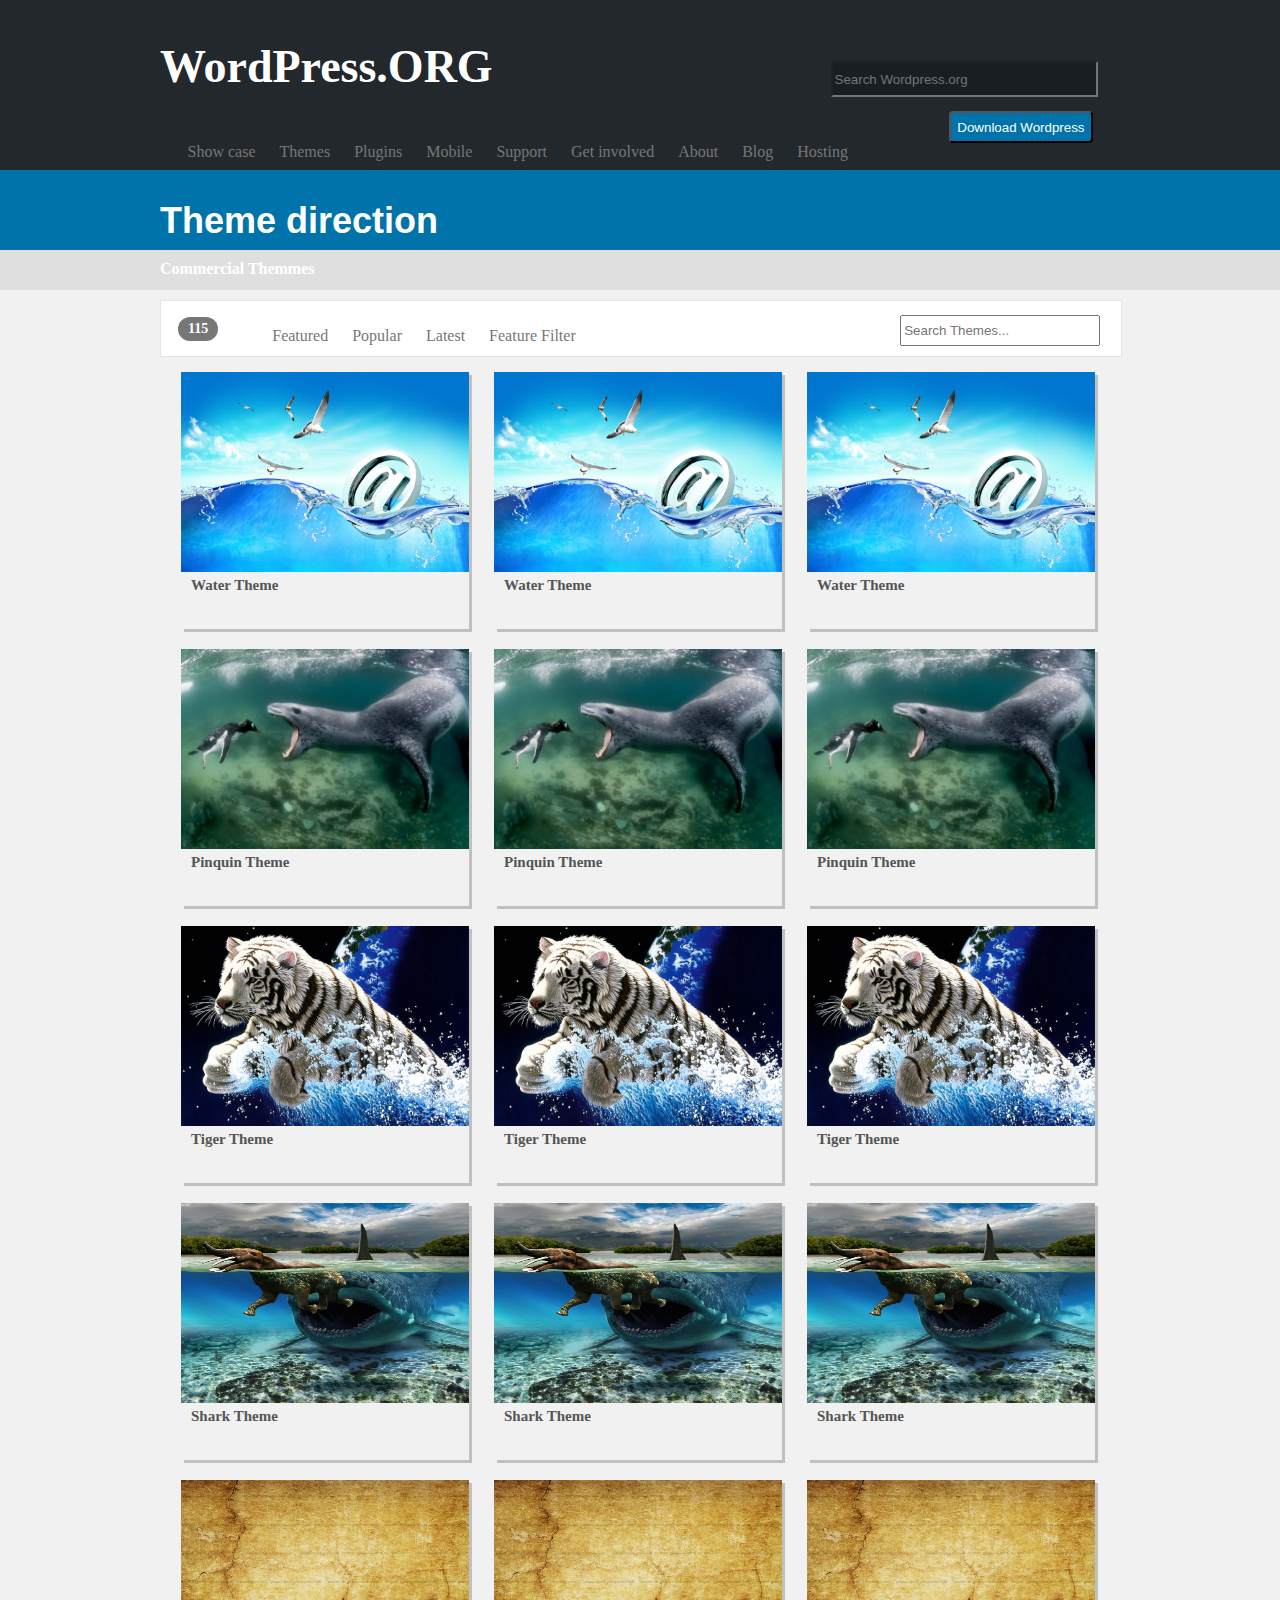
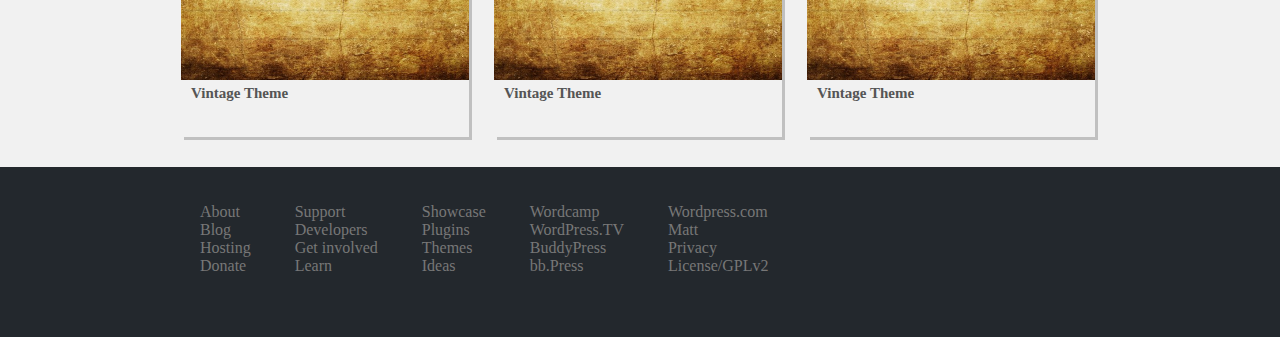
<file: respon/index.html>
<!DOCTYPE html>
<html>
<head>
	<title>Responsive</title>
	<meta name="viewpoint" contact="width=device-width, initial-scale=1.0">
	<link rel="stylesheet" type="text/css" href="kool.css">
</head>
<body>
<header>
  <div id="logo">
	<a href="#"><h1>WordPress.ORG</h1></a>
  </div>	
   	<div id="navbar">
	  	<ul class="mainnav">
			<li><a href="#">Show case</a> </li>
			<li><a href="#">Themes</a></li>
			<li><a href="#">Plugins</a></li>
			<li><a href="#">Mobile</a></li>
			<li><a href="#">Support</a></li>
			<li><a href="#">Get involved</a></li>
			<li><a href="#">About</a></li>
			<li><a href="#">Blog</a></li>
			<li><a href="#">Hosting</a></li>
	  </ul>
	  <div id="search"><input type="text" placeholder="Search Wordpress.org"></div>
	  <div id="button"><button><a href="#">Download Wordpress</a></button></div>
	</div>  
</header>
<div id="td">
	<a href="#"><h2 class="th">Theme direction</h2></a>
</div>
<div id="ct">
	<a href="#"><h4 class="th">Commercial Themmes</h4></a></li>
</div>
<div id="container">
    <div id="clh">
    <span class="span">115</span>
      <div id="navbar2">
    	<ul class="nav">
    		<li><a href="#">Featured</a></li>
    		<li><a href="#">Popular</a></li>
    		<li><a href="#">Latest</a></li>
    		<li><a href="#">Feature Filter</a></li>
    	</ul>
      </div>
      <div id="search2"><input type="text" placeholder="Search Themes..."></div>
    </div>
	<div class="col" id="col1">
		<div class="row"><a href="#"><img src="water.jpg"><span>Water Theme</span></a></div>
		<div class="row"><a href="#"><img src="water.jpg"><span>Water Theme</span></a></div>
		<div class="row"><a href="#"><img src="water.jpg"><span>Water Theme</span></a></div>
	</div>
	<div class="col" id="col2">
		<div class="row"><a href="#"><img src="pinquin.jpg"><span>Pinquin Theme</span></a></div>
		<div class="row"><a href="#"><img src="pinquin.jpg"><span>Pinquin Theme</span></a></div>
		<div class="row"><a href="#"><img src="pinquin.jpg"><span>Pinquin Theme</span></a></div>
	</div>
	<div class="col" id="col3">
		<div class="row"><a href="#"><img src="tiger.jpg"><span>Tiger Theme</span></a></div>
		<div class="row"><a href="#"><img src="tiger.jpg"><span>Tiger Theme</span></a></div>
		<div class="row"><a href="#"><img src="tiger.jpg"><span>Tiger Theme</span></a></div>
	</div>	
	<div class="col" id="col4">
		<div class="row"><a href="#"><img src="shark.jpg"><span>Shark Theme</span></a></div>
		<div class="row"><a href="#"><img src="shark.jpg"><span>Shark Theme</span></a></div>
		<div class="row"><a href="#"><img src="shark.jpg"><span>Shark Theme</span></a></div>
	</div>	
	<div class="col" id="col5">
		<div class="row"><a href="#"><img src="vintage.jpg"><span>Vintage Theme</span></a></div>
		<div class="row"><a href="#"><img src="vintage.jpg"><span>Vintage Theme</span></a></div>
		<div class="row"><a href="#"><img src="vintage.jpg"><span>Vintage Theme</span></a></div>
	</div>	
</div>
<footer>
		<div id="list-footer">
			<ul>
				<li><a href="#">About</a></li>
				<li><a href="#">Blog</a></li>
				<li><a href="#">Hosting</a></li>
				<li><a href="#">Donate</a></li>
			
			</ul>
			<ul>
				<li><a href="#">Support</a></li>
				<li><a href="#">Developers</a></li>
				<li><a href="#">Get involved</a></li>
				<li><a href="#">Learn</a></li>
			
			</ul>
			<ul>
				<li><a href="#">Showcase</a></li>
				<li><a href="#">Plugins</a></li>
				<li><a href="#">Themes</a></li>
				<li><a href="#">Ideas</a></li>
			
			</ul>
			<ul>
				<li><a href="#">Wordcamp</a></li>
				<li><a href="#">WordPress.TV</a></li>
				<li><a href="#">BuddyPress</a></li>
				<li><a href="#">bb.Press</a></li>
			
			</ul>
			<ul>
				<li><a href="#">Wordpress.com</a></li>
				<li><a href="#">Matt</a></li>
				<li><a href="#">Privacy</a></li>
				<li><a href="#">License/GPLv2</a></li>
			
			</ul>
			
		</div>
</footer>
</body>
</html>
</file>
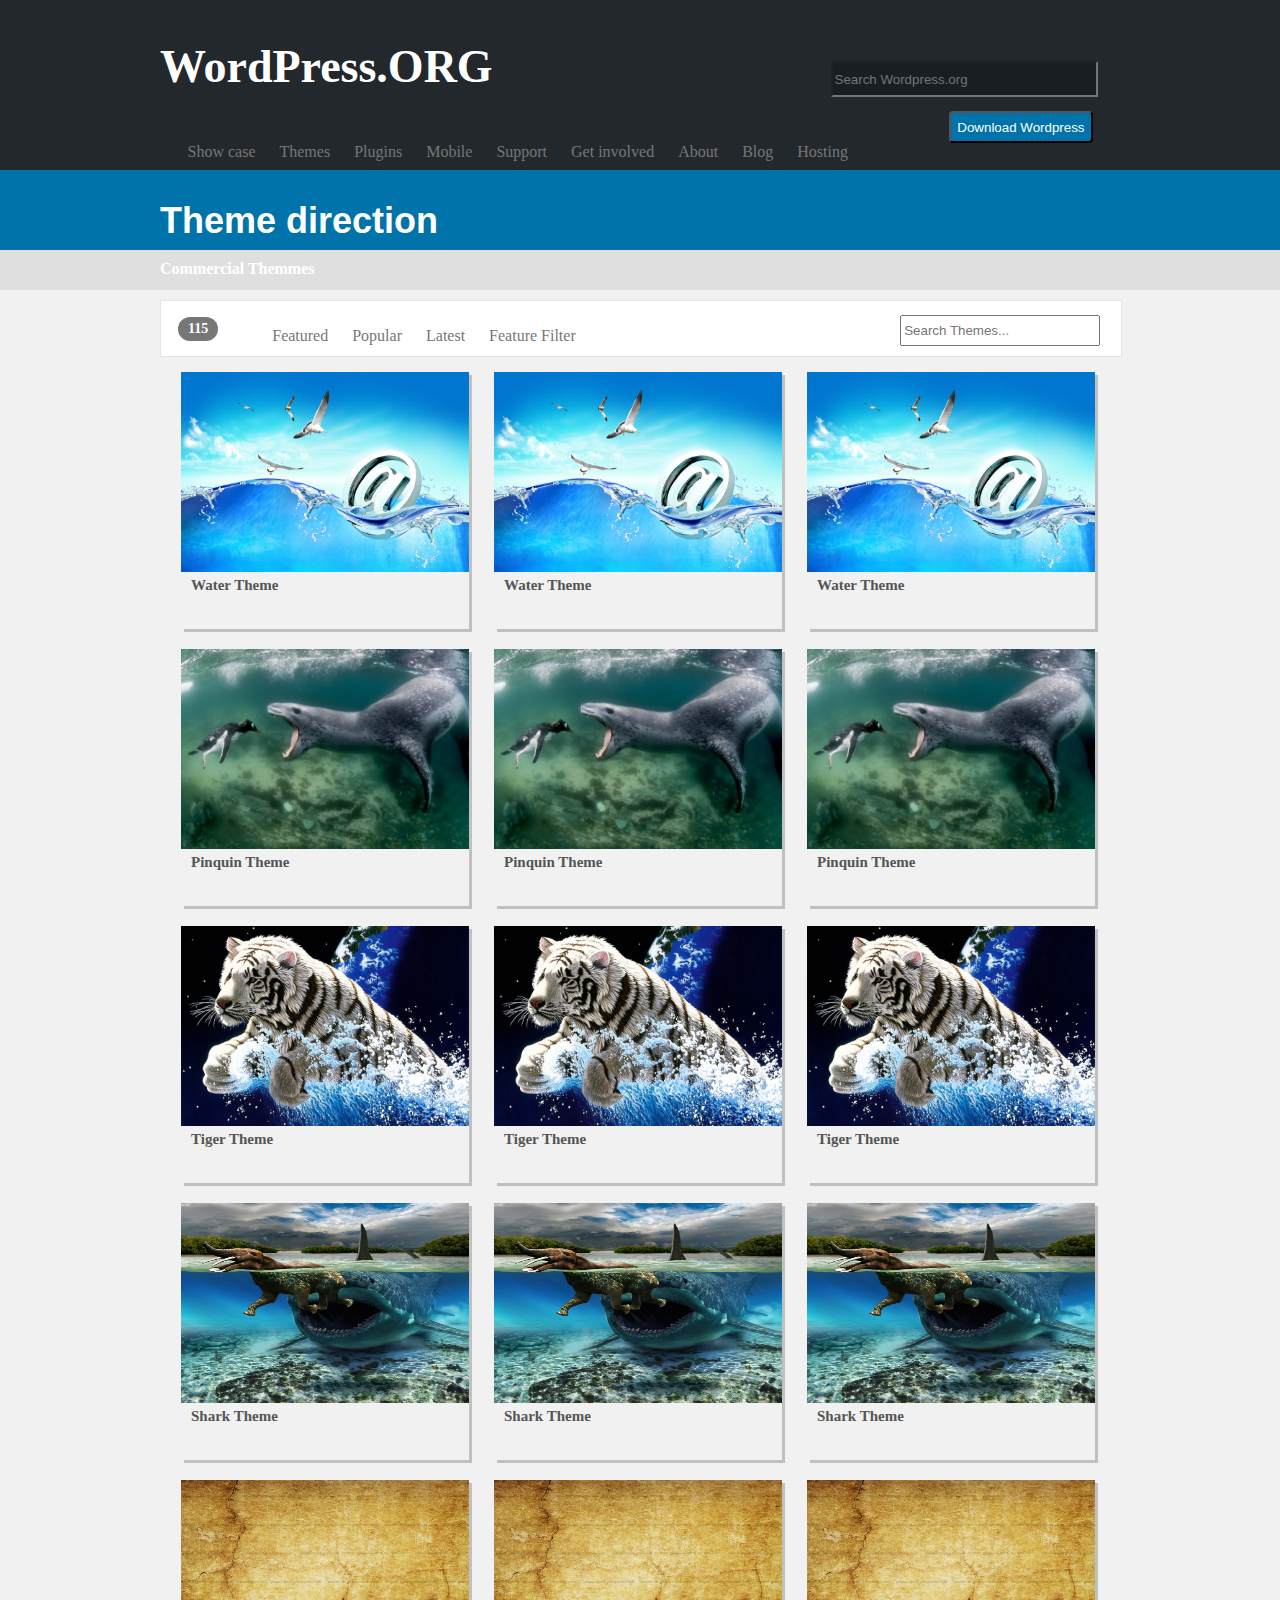
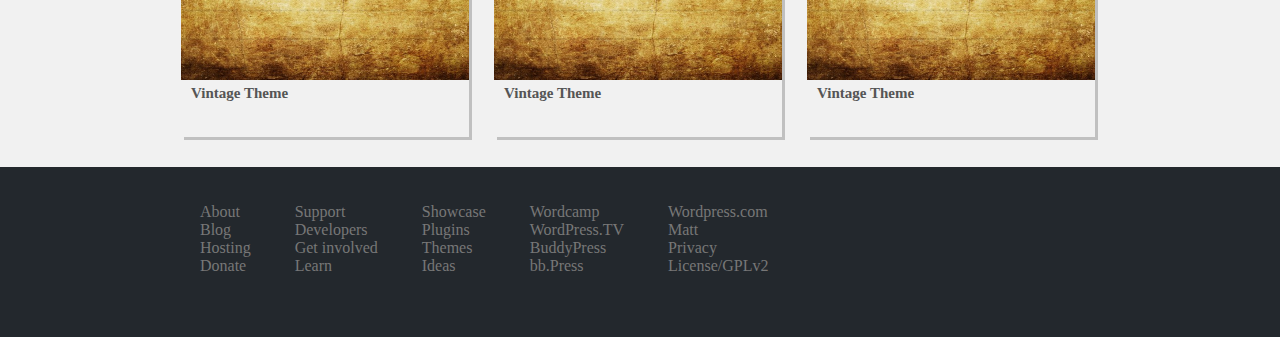
<file: responsive/index.html>
<!DOCTYPE html>
<html>
<head>
	<title>Responsive</title>
	<meta name="viewpoint" contact="width=device-width, initial-scale=1.0">
	<link rel="stylesheet" type="text/css" href="kool.css">
</head>
<body>
<header>
  <div id="logo">
	<a href="#"><h1>WordPress.ORG</h1></a>
  </div>	
   	<div id="navbar">
	  	<ul class="mainnav">
			<li><a href="#">Show case</a> </li>
			<li><a href="#">Themes</a></li>
			<li><a href="#">Plugins</a></li>
			<li><a href="#">Mobile</a></li>
			<li><a href="#">Support</a></li>
			<li><a href="#">Get involved</a></li>
			<li><a href="#">About</a></li>
			<li><a href="#">Blog</a></li>
			<li><a href="#">Hosting</a></li>
	  </ul>
	  <div id="search"><input type="text" placeholder="Search Wordpress.org"></div>
	  <div id="button"><button><a href="#">Download Wordpress</a></button></div>
	</div>  
</header>
<div id="td">
	<a href="#"><h2 class="th">Theme direction</h2></a>
</div>
<div id="ct">
	<a href="#"><h4 class="th">Commercial Themmes</h4></a></li>
</div>
<div id="container">
    <div id="clh">
    <span class="span">115</span>
      <div id="navbar2">
    	<ul class="nav">
    		<li><a href="#">Featured</a></li>
    		<li><a href="#">Popular</a></li>
    		<li><a href="#">Latest</a></li>
    		<li><a href="#">Feature Filter</a></li>
    	</ul>
      </div>
      <div id="search2"><input type="text" placeholder="Search Themes..."></div>
    </div>
	<div class="col" id="col1">
		<div class="row"><a href="#"><img src="water.jpg"><span>Water Theme</span></a></div>
		<div class="row"><a href="#"><img src="water.jpg"><span>Water Theme</span></a></div>
		<div class="row"><a href="#"><img src="water.jpg"><span>Water Theme</span></a></div>
	</div>
	<div class="col" id="col2">
		<div class="row"><a href="#"><img src="pinquin.jpg"><span>Pinquin Theme</span></a></div>
		<div class="row"><a href="#"><img src="pinquin.jpg"><span>Pinquin Theme</span></a></div>
		<div class="row"><a href="#"><img src="pinquin.jpg"><span>Pinquin Theme</span></a></div>
	</div>
	<div class="col" id="col3">
		<div class="row"><a href="#"><img src="tiger.jpg"><span>Tiger Theme</span></a></div>
		<div class="row"><a href="#"><img src="tiger.jpg"><span>Tiger Theme</span></a></div>
		<div class="row"><a href="#"><img src="tiger.jpg"><span>Tiger Theme</span></a></div>
	</div>	
	<div class="col" id="col4">
		<div class="row"><a href="#"><img src="shark.jpg"><span>Shark Theme</span></a></div>
		<div class="row"><a href="#"><img src="shark.jpg"><span>Shark Theme</span></a></div>
		<div class="row"><a href="#"><img src="shark.jpg"><span>Shark Theme</span></a></div>
	</div>	
	<div class="col" id="col5">
		<div class="row"><a href="#"><img src="vintage.jpg"><span>Vintage Theme</span></a></div>
		<div class="row"><a href="#"><img src="vintage.jpg"><span>Vintage Theme</span></a></div>
		<div class="row"><a href="#"><img src="vintage.jpg"><span>Vintage Theme</span></a></div>
	</div>	
</div>
<footer>
		<div id="list-footer">
			<ul>
				<li><a href="#">About</a></li>
				<li><a href="#">Blog</a></li>
				<li><a href="#">Hosting</a></li>
				<li><a href="#">Donate</a></li>
			
			</ul>
			<ul>
				<li><a href="#">Support</a></li>
				<li><a href="#">Developers</a></li>
				<li><a href="#">Get involved</a></li>
				<li><a href="#">Learn</a></li>
			
			</ul>
			<ul>
				<li><a href="#">Showcase</a></li>
				<li><a href="#">Plugins</a></li>
				<li><a href="#">Themes</a></li>
				<li><a href="#">Ideas</a></li>
			
			</ul>
			<ul>
				<li><a href="#">Wordcamp</a></li>
				<li><a href="#">WordPress.TV</a></li>
				<li><a href="#">BuddyPress</a></li>
				<li><a href="#">bb.Press</a></li>
			
			</ul>
			<ul>
				<li><a href="#">Wordpress.com</a></li>
				<li><a href="#">Matt</a></li>
				<li><a href="#">Privacy</a></li>
				<li><a href="#">License/GPLv2</a></li>
			
			</ul>
			
		</div>
</footer>
</body>
</html>
</file>
<file: respon/kool.css>
header,footer{
	background-color: #23282d;
	height: 150px;
	width: auto;
	padding-top: 20px;
}
h1{
	margin: 0;
	padding: 0;
	color: white;
	font-size: 46px;
}

h2{
	font-size: 36px;
}


h4{
	color: #636363;
}


#logo{
	width: 960px;
	margin: auto;
	padding-top: 20px;
}
body{
	margin: 0;
	padding: 0;
	background-color: #f1f1f1
}
#td{
	background-color: #0073aa;
	height: 60px;
	width: auto;
	font-family: sans-serif;
	padding-top: 20px;

}
#ct{
	background-color: #dfdfdf;
	height: 40px;
	width: auto;
	color: #32373c;
}
.th{
	width: 960px;
	margin: auto;
	color: white;
	padding: 10px;
}
#container{
	width: 960px;
	margin: auto;
	height: auto;
	padding: 10px;
}
#clh{
	height: 40px;
	width: 100%;
	padding-bottom: 15px;
	margin-bottom: 15px;
	background-color: #fff;
	border: 1px solid #e5e5e5;
	color: #555;
}
.row{
	width: 30%;
	height: 257px;
	display: inline-block;
	margin-left: 21px;
	margin-bottom: 20px;
	z-index: 100;
	box-shadow: 3px 3px rgba(0, 0, 0, 0.2);
}
ul.nav li{
	display: inline-block;
	padding: 10px;
}
ul.mainnav li{
	display: inline-block;
	color: white;
	padding: 10px;
}
.mainnav{
	width: 960px;
	margin: auto;
}
#navbar{
	padding-top: 40px;
	padding-right: 45px;
	width: 960px;
	margin: auto;
}
#search input{
    float: right;
    position: relative;
    background-color: #191e23;
    bottom: 110px;
    height: 30px;
    width: 259px;
    color: white;
}
#button button{
	float: right;
    position: relative;
    bottom: 60px;
    left: 262px;
    background-color: #0073aa;
    border-radius: 4px;
    color: #eee;
    height: 32px;
}
#search2 input{
	position: relative;
    bottom: 56px;
    left: 77%;
    height: 25px;
    width: 20%;
}
.span{
	display: inline-block;
    position: relative;
    top: -8px;
    padding: 4px 10px;
    border-radius: 30px;
    background: #777;
    color: #fff;
    font-size: 14px;
    font-weight: 600;
    margin-left: 17px;
}
#navbar2{
	display: inline-block;
}
a{
	text-decoration: none;
	color: white
}
ul li a:hover{
	color: #0073aa;
}
ul li a{
	color: #777;
}
button:hover{
	background-color: : black;
}
#list-footer{
	width: 960px;
	margin: auto;
}
#list-footer ul{
	display: inline-block;
}
img {
	width: 100%;
	height: 200px;
}
span{
	color: #555;
    font-size: 15px;
    font-weight: 600;
    padding: 10px;
    margin-top: 20px;
}
.row:hover{
	border: 1px solid #0073aa;
	opacity: .4;
}
ul li{
	list-style-type: none;
}
</file>
<file: responsive/kool.css>
header,footer{
	background-color: #23282d;
	height: 150px;
	width: auto;
	padding-top: 20px;
}
h1{
	margin: 0;
	padding: 0;
	color: white;
	font-size: 46px;
}

h2{
	font-size: 36px;
}


h4{
	color: #636363;
}


#logo{
	width: 960px;
	margin: auto;
	padding-top: 20px;
}
body{
	margin: 0;
	padding: 0;
	background-color: #f1f1f1
}
#td{
	background-color: #0073aa;
	height: 60px;
	width: auto;
	font-family: sans-serif;
	padding-top: 20px;

}
#ct{
	background-color: #dfdfdf;
	height: 40px;
	width: auto;
	color: #32373c;
}
.th{
	width: 960px;
	margin: auto;
	color: white;
	padding: 10px;
}
#container{
	width: 960px;
	margin: auto;
	height: auto;
	padding: 10px;
}
#clh{
	height: 40px;
	width: 100%;
	padding-bottom: 15px;
	margin-bottom: 15px;
	background-color: #fff;
	border: 1px solid #e5e5e5;
	color: #555;
}
.row{
	width: 30%;
	height: 257px;
	display: inline-block;
	margin-left: 21px;
	margin-bottom: 20px;
	z-index: 100;
	box-shadow: 3px 3px rgba(0, 0, 0, 0.2);
}
ul.nav li{
	display: inline-block;
	padding: 10px;
}
ul.mainnav li{
	display: inline-block;
	color: white;
	padding: 10px;
}
.mainnav{
	width: 960px;
	margin: auto;
}
#navbar{
	padding-top: 40px;
	padding-right: 45px;
	width: 960px;
	margin: auto;
}
#search input{
    float: right;
    position: relative;
    background-color: #191e23;
    bottom: 110px;
    height: 30px;
    width: 259px;
    color: white;
}
#button button{
	float: right;
    position: relative;
    bottom: 60px;
    left: 262px;
    background-color: #0073aa;
    border-radius: 4px;
    color: #eee;
    height: 32px;
}
#search2 input{
	position: relative;
    bottom: 56px;
    left: 77%;
    height: 25px;
    width: 20%;
}
.span{
	display: inline-block;
    position: relative;
    top: -8px;
    padding: 4px 10px;
    border-radius: 30px;
    background: #777;
    color: #fff;
    font-size: 14px;
    font-weight: 600;
    margin-left: 17px;
}
#navbar2{
	display: inline-block;
}
a{
	text-decoration: none;
	color: white
}
ul li a:hover{
	color: #0073aa;
}
ul li a{
	color: #777;
}
button:hover{
	background-color: : black;
}
#list-footer{
	width: 960px;
	margin: auto;
}
#list-footer ul{
	display: inline-block;
}
img {
	width: 100%;
	height: 200px;
}
span{
	color: #555;
    font-size: 15px;
    font-weight: 600;
    padding: 10px;
    margin-top: 20px;
}
.row:hover{
	border: 1px solid #0073aa;
	opacity: .4;
}
ul li{
	list-style-type: none;
}
</file>
